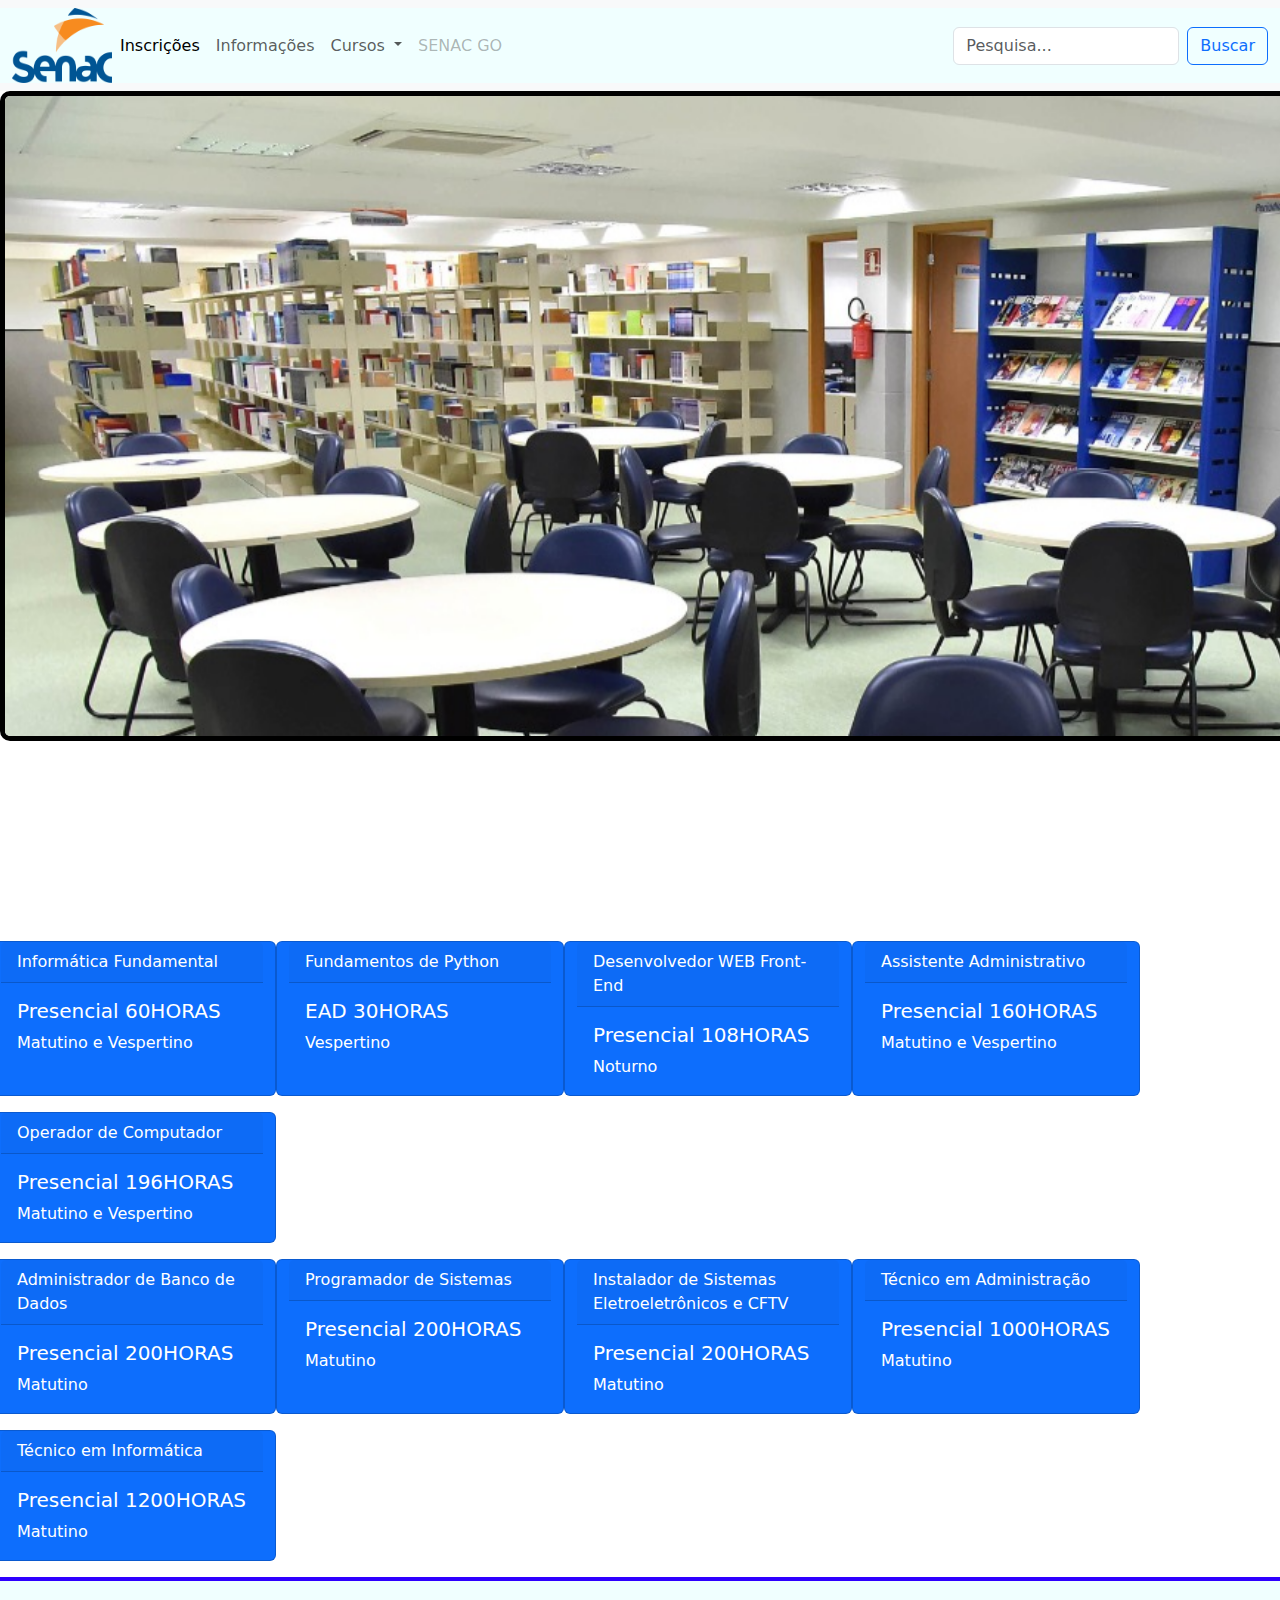
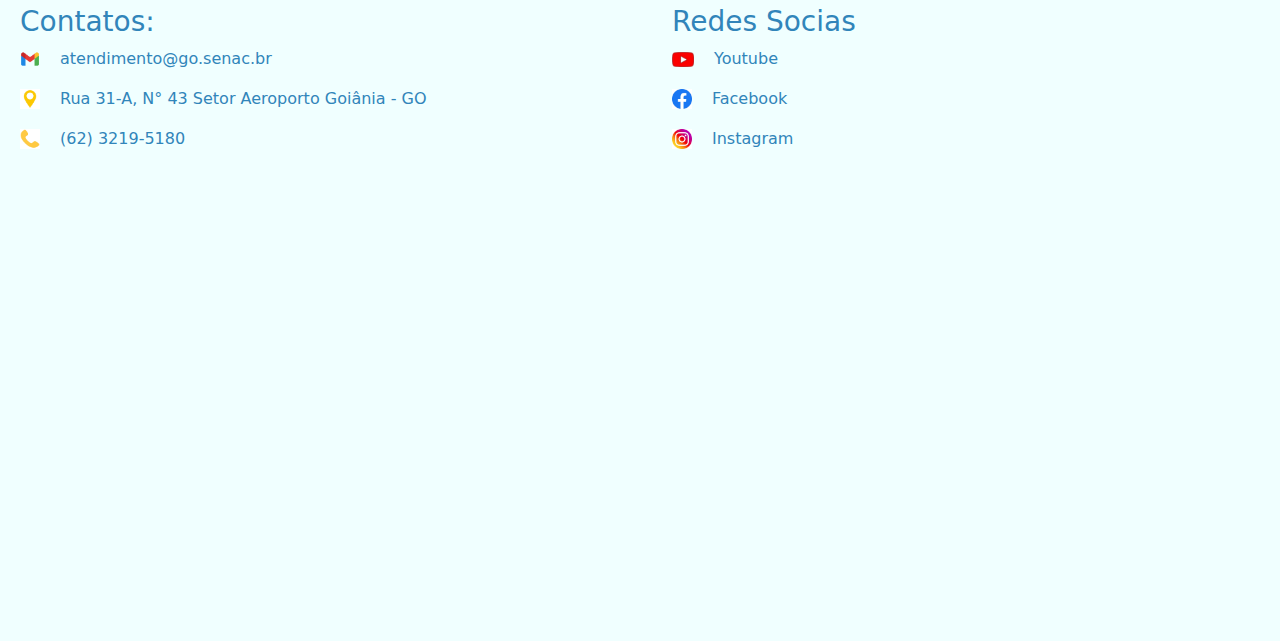
<file: index.html>
<!DOCTYPE html>
<html lang="pt-br">

<head>
    <meta charset="UTF-8">
    <meta http-equiv="X-UA-Compatible" content="IE=edge">
    <meta name="viewport" content="width=device-width, initial-scale=1.0">
    <link rel="stylesheet" href="css/bootstrap.min.css">
    <link rel="stylesheet" href="css/style.css">
    <link rel="shortcut icon" href="img/logosenac.png" type="image/x-icon">
    <script src="js/script.js"></script>
    <title>SENAC GO</title>
</head>
<header>
    <nav class="navbar navbar-expand-lg bg-body-tertiary">
        <div class="container-fluid">
            <a href="index.html">
                <img src="img/logosenac.png" alt="Descrição da imagem" width="100" height="75"></a>
            <button class="navbar-toggler" type="button" data-bs-toggle="collapse"
                data-bs-target="#navbarSupportedContent" aria-controls="navbarSupportedContent" aria-expanded="false"
                aria-label="Toggle navigation">
                <span class="navbar-toggler-icon"></span>
            </button>
            <div class="collapse navbar-collapse" id="navbarSupportedContent">
                <ul class="navbar-nav me-auto mb-2 mb-lg-0">
                    <li class="nav-item">
                        <a class="nav-link active" aria-current="page" href="pages/inscricao.html">Inscrições</a>
                    </li>
                    <li class="nav-item">
                        <a class="nav-link" href="pages/informacoes.html">Informações</a>
                    </li>
                    <li class="nav-item dropdown">
                        <a class="nav-link dropdown-toggle" href="pages/cursos.html" role="button"
                            data-bs-toggle="dropdown" aria-expanded="false">
                            Cursos
                        </a>
                        <ul class="dropdown-menu">
                            <li><a class="dropdown-item" href="pages/cursos.html">Informática Fundamental</a></li>
                            <li><a class="dropdown-item" href="pages/cursos.html">Fundamentos de Python</a></li>
                            <li><a class="dropdown-item" href="pages/cursos.html">Desenvolvedor WEB Front-End</a></li>
                            <li><a class="dropdown-item" href="pages/cursos.html">Assistente Administrativo</a></li>
                            <li><a class="dropdown-item" href="pages/cursos.html">Operador de Computador</a></li>
                            <li><a class="dropdown-item" href="pages/cursos.html">Administrador de Banco de Dados</a>
                            </li>
                            <li><a class="dropdown-item" href="pages/cursos.html">Programador de Sistemas</a></li>
                            <li><a class="dropdown-item" href="pages/cursos.html">Instalador de Sistemas
                                    Eletroeletrônicos e CFTV</a></li>
                            <li><a class="dropdown-item" href="pages/cursos.html">Técnico em Administração</a></li>
                            <li><a class="dropdown-item" href="pages/cursos.html">Técnico em Informática</a></li>

                        </ul>
                    </li>
                    <li class="nav-item">
                        <a class="nav-link disabled">SENAC GO</a>
                    </li>
                </ul>
                <form class="d-flex" role="search">
                    <input class="form-control me-2" type="E-mail" placeholder="Pesquisa..." aria-label="E-mail">
                    <button class="btn btn-outline-primary " type="submit">Buscar</button>
                </form>
            </div>
        </div>
    </nav>
</header>

<body>
    <div id="carouselExampleSlidesOnly" class="carousel slide" data-bs-ride="carousel">
        <div class="carousel-inner">
            <div class="carousel-item active">
                <img src="img/biblioteca.jpeg" class="d-block w-100" alt=".jpeg">
            </div>
            <div class="carousel-item">
                <img src="img/biblioteca-2.jpeg" class="d-block w-100" alt=".jpeg">
            </div>
            <div class="carousel-item">
                <img src="img/fachadasenac.jpeg" class="d-block w-100" alt=".jpeg">
            </div>
            <div class="carousel-item">
                <img src="img/salas.jpeg" class="d-block w-100" alt=".jpeg">
            </div>
            <div class="carousel-item">
                <img src="img/vestibular.jpeg" class="d-block w-100" alt=".jpeg">
            </div>
        </div>
    </div>
    <div class="row">
        <div class="card text-bg-primary mb-3" style="max-width: 18rem;">
            <div class="card-header">Informática Fundamental</div>
            <div class="card-body">
                <h5 class="card-title">Presencial 60HORAS</h5>
                <p class="card-text">Matutino e Vespertino</p>
            </div>
        </div>
        <div class="card text-bg-primary mb-3" style="max-width: 18rem;">
            <div class="card-header">Fundamentos de Python</div>
            <div class="card-body">
                <h5 class="card-title">EAD 30HORAS</h5>
                <p class="card-text">Vespertino</p>
            </div>
        </div>
        <div class="card text-bg-primary mb-3" style="max-width: 18rem;">
            <div class="card-header">Desenvolvedor WEB Front-End</div>
            <div class="card-body">
                <h5 class="card-title">Presencial 108HORAS </h5>
                <p class="card-text">Noturno</p>
            </div>
        </div>
        <div class="card text-bg-primary mb-3" style="max-width: 18rem;">
            <div class="card-header">Assistente Administrativo</div>
            <div class="card-body">
                <h5 class="card-title">Presencial 160HORAS</h5>
                <p class="card-text">Matutino e Vespertino</p>
            </div>
        </div>
        <div class="card text-bg-primary mb-3" style="max-width: 18rem;">
            <div class="card-header">Operador de Computador</div>
            <div class="card-body">
                <h5 class="card-title">Presencial 196HORAS</h5>
                <p class="card-text">Matutino e Vespertino</p>
            </div>
        </div>
    </div>
    <div class="row">
        <div class="card text-bg-primary mb-3" style="max-width: 18rem;">
            <div class="card-header">Administrador de Banco de Dados</div>
            <div class="card-body">
                <h5 class="card-title">Presencial 200HORAS</h5>
                <p class="card-text">Matutino</p>
            </div>
        </div>
        <div class="card text-bg-primary mb-3" style="max-width: 18rem;">
            <div class="card-header">Programador de Sistemas</div>
            <div class="card-body">
                <h5 class="card-title">Presencial 200HORAS</h5>
                <p class="card-text">Matutino</p>
            </div>
        </div>
        <div class="card text-bg-primary mb-3" style="max-width: 18rem;">
            <div class="card-header">Instalador de Sistemas Eletroeletrônicos e CFTV</div>
            <div class="card-body">
                <h5 class="card-title">Presencial 200HORAS</h5>
                <p class="card-text">Matutino</p>
            </div>
        </div>
        <div class="card text-bg-primary mb-3" style="max-width: 18rem;">
            <div class="card-header">Técnico em Administração</div>
            <div class="card-body">
                <h5 class="card-title">Presencial 1000HORAS</h5>
                <p class="card-text">Matutino</p>
            </div>
        </div>
        <div class="card text-bg-primary mb-3" style="max-width: 18rem;">
            <div class="card-header">Técnico em Informática</div>
            <div class="card-body">
                <h5 class="card-title">Presencial 1200HORAS</h5>
                <p class="card-text">Matutino</p>
            </div>
        </div>
    </div>
    <script src="js/bootstrap.bundle.min.js"></script>
</body>
<footer>
    <div class="row" id="footer">
        <div class="col-lg-6">
            <br>
            <h3 class="margem">Contatos:</h3>
            <img class="margem" src="img/icongmail.png" width="20" height="20"><a class="margem"
                href="atendimento@go.senac.br">atendimento@go.senac.br</a></p>
            <img class="margem" src="img/localizacao.jfif" width="20" height="20"><a class="margem" href="">Rua
                31-A,
                N° 43
                Setor Aeroporto Goiânia - GO</a>
            </p>
            <img class="margem" src="img/icontel.jfif" width="20" height="20"><a class="margem"
                href="(62) 3219-5180">(62) 3219-5180</a>
            </p>
        </div>
        <div class="col-lg-6">
            <br>
            <h3 class="margem">Redes Socias</h3>
            <img class="margem" src="img/youtube.jfif" width="22" height="15"><a class="margem"
                href="https://www.youtube.com/user/senacgoias">Youtube</a></p>
            <img class="margem" src="img/fcicon.jfif" width="20" height="20"><a class="margem"
                href="https://www.facebook.com/senacgoias/">Facebook</a></p>
            <img class="margem" src="img/instagramicon.jfif" width="20" height="20"><a class="margem"
                href="https://www.instagram.com/senacgoias/">Instagram</a></p><br>
        </div>
        <br>
        <iframe
            src="https://www.google.com/maps/embed?pb=!1m18!1m12!1m3!1d30577.146776312642!2d-49.27388272568362!3d-16.669708699999994!2m3!1f0!2f0!3f0!3m2!1i1024!2i768!4f13.1!3m3!1m2!1s0x935ef18783458d59%3A0xe7c4fabde71812c8!2sSenac%20CEP%20Cora%20Coralina!5e0!3m2!1spt-BR!2sbr!4v1685391992030!5m2!1spt-BR!2sbr"
            width="600" height="450" style="border:0;" allowfullscreen="" loading="lazy"
            referrerpolicy="no-referrer-when-downgrade"></iframe>
    </div>
</footer>

</html>
</file>
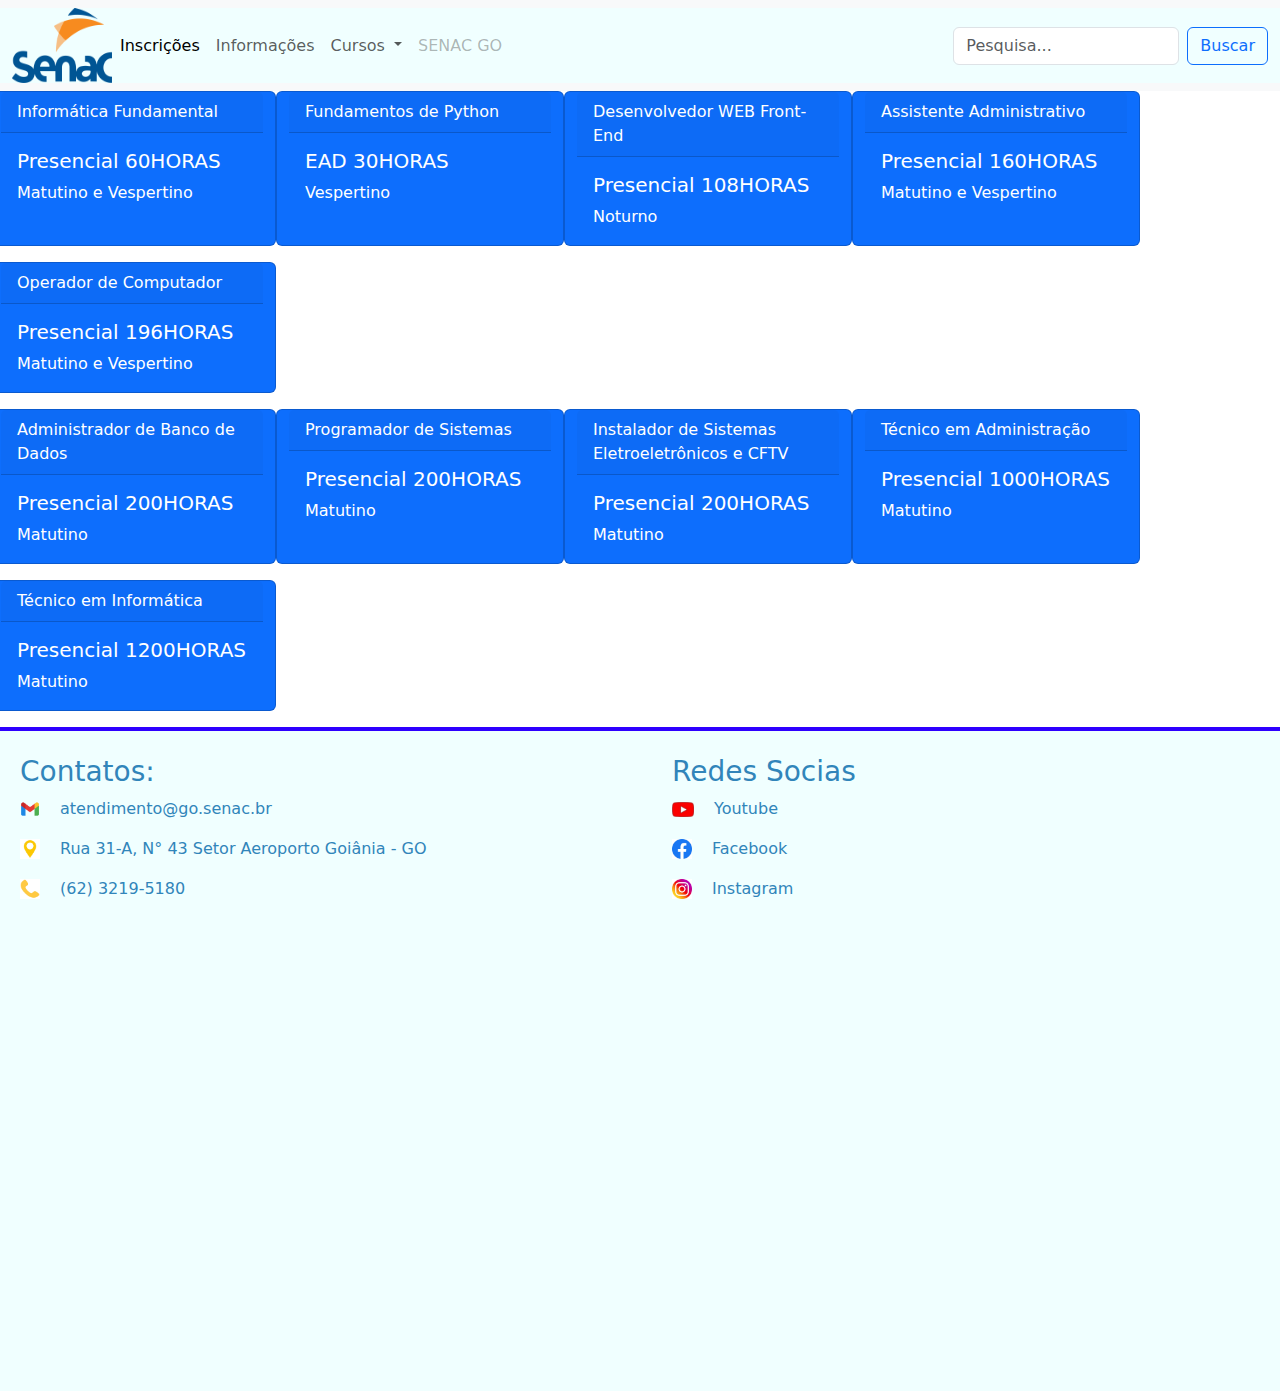
<file: pages/cursos.html>
<!DOCTYPE html>
<html lang="pt-br">

<head>
    <meta charset="UTF-8">
    <meta http-equiv="X-UA-Compatible" content="IE=edge">
    <meta name="viewport" content="width=device-width, initial-scale=1.0">
    <link rel="stylesheet" href="../css/bootstrap.min.css">
    <link rel="stylesheet" href="../css/style.css">
    <link rel="shortcut icon" href="../img/logosenac.png" type="image/x-icon">
    <script src="../js/script.js"></script>
    <title>SENAC GO</title>
</head>
<header>
    <nav class="navbar navbar-expand-lg bg-body-tertiary">
        <div class="container-fluid">
            <a href="../index.html">
                <img src="../img/logosenac.png" alt="Descrição da imagem" width="100" height="75"></a>
            <button class="navbar-toggler" type="button" data-bs-toggle="collapse"
                data-bs-target="#navbarSupportedContent" aria-controls="navbarSupportedContent" aria-expanded="false"
                aria-label="Toggle navigation">
                <span class="navbar-toggler-icon"></span>
            </button>
            <div class="collapse navbar-collapse" id="navbarSupportedContent">
                <ul class="navbar-nav me-auto mb-2 mb-lg-0">
                    <li class="nav-item">
                        <a class="nav-link active" aria-current="page" href="../pages/inscricao.html">Inscrições</a>
                    </li>
                    <li class="nav-item">
                        <a class="nav-link" href="../pages/informacoes.html">Informações</a>
                    </li>
                    <li class="nav-item dropdown">
                        <a class="nav-link dropdown-toggle" href="../pages/cursos.html" role="button"
                            data-bs-toggle="dropdown" aria-expanded="false">
                            Cursos
                        </a>
                        <ul class="dropdown-menu">
                            <li><a class="dropdown-item" href="../pages/cursos.html">Informática Fundamental</a></li>
                            <li><a class="dropdown-item" href="../pages/cursos.html">Fundamentos de Python</a></li>
                            <li><a class="dropdown-item" href="../pages/cursos.html">Desenvolvedor WEB Front-End</a>
                            </li>
                            <li><a class="dropdown-item" href="../pages/cursos.html">Assistente Administrativo</a></li>
                            <li><a class="dropdown-item" href="../pages/cursos.html">Operador de Computador</a></li>
                            <li><a class="dropdown-item" href="../pages/cursos.html">Administrador de Banco de Dados</a>
                            </li>
                            <li><a class="dropdown-item" href="../pages/cursos.html">Programador de Sistemas</a></li>
                            <li><a class="dropdown-item" href="../pages/cursos.html">Instalador de Sistemas
                                    Eletroeletrônicos e CFTV</a></li>
                            <li><a class="dropdown-item" href="../pages/cursos.html">Técnico em Administração</a></li>
                            <li><a class="dropdown-item" href="../pages/cursos.html">Técnico em Informática</a></li>
                        </ul>
                    </li>
                    <li class="nav-item">
                        <a class="nav-link disabled">SENAC GO</a>
                    </li>
                </ul>
                <form class="d-flex" role="search">
                    <input class="form-control me-2" type="E-mail" placeholder="Pesquisa..." aria-label="E-mail">
                    <button class="btn btn-outline-primary " type="submit">Buscar</button>
                </form>
            </div>
        </div>
    </nav>
</header>

<body>
    <div class="row">
        <div class="card text-bg-primary mb-3" style="max-width: 18rem;">
            <div class="card-header">Informática Fundamental</div>
            <div class="card-body">
                <h5 class="card-title">Presencial 60HORAS</h5>
                <p class="card-text">Matutino e Vespertino</p>
            </div>
        </div>
        <div class="card text-bg-primary mb-3" style="max-width: 18rem;">
            <div class="card-header">Fundamentos de Python</div>
            <div class="card-body">
                <h5 class="card-title">EAD 30HORAS</h5>
                <p class="card-text">Vespertino</p>
            </div>
        </div>
        <div class="card text-bg-primary mb-3" style="max-width: 18rem;">
            <div class="card-header">Desenvolvedor WEB Front-End</div>
            <div class="card-body">
                <h5 class="card-title">Presencial 108HORAS </h5>
                <p class="card-text">Noturno</p>
            </div>
        </div>
        <div class="card text-bg-primary mb-3" style="max-width: 18rem;">
            <div class="card-header">Assistente Administrativo</div>
            <div class="card-body">
                <h5 class="card-title">Presencial 160HORAS</h5>
                <p class="card-text">Matutino e Vespertino</p>
            </div>
        </div>
        <div class="card text-bg-primary mb-3" style="max-width: 18rem;">
            <div class="card-header">Operador de Computador</div>
            <div class="card-body">
                <h5 class="card-title">Presencial 196HORAS</h5>
                <p class="card-text">Matutino e Vespertino</p>
            </div>
        </div>
    </div>
    <div class="row">
        <div class="card text-bg-primary mb-3" style="max-width: 18rem;">
            <div class="card-header">Administrador de Banco de Dados</div>
            <div class="card-body">
                <h5 class="card-title">Presencial 200HORAS</h5>
                <p class="card-text">Matutino</p>
            </div>
        </div>
        <div class="card text-bg-primary mb-3" style="max-width: 18rem;">
            <div class="card-header">Programador de Sistemas</div>
            <div class="card-body">
                <h5 class="card-title">Presencial 200HORAS</h5>
                <p class="card-text">Matutino</p>
            </div>
        </div>
        <div class="card text-bg-primary mb-3" style="max-width: 18rem;">
            <div class="card-header">Instalador de Sistemas Eletroeletrônicos e CFTV</div>
            <div class="card-body">
                <h5 class="card-title">Presencial 200HORAS</h5>
                <p class="card-text">Matutino</p>
            </div>
        </div>
        <div class="card text-bg-primary mb-3" style="max-width: 18rem;">
            <div class="card-header">Técnico em Administração</div>
            <div class="card-body">
                <h5 class="card-title">Presencial 1000HORAS</h5>
                <p class="card-text">Matutino</p>
            </div>
        </div>
        <div class="card text-bg-primary mb-3" style="max-width: 18rem;">
            <div class="card-header">Técnico em Informática</div>
            <div class="card-body">
                <h5 class="card-title">Presencial 1200HORAS</h5>
                <p class="card-text">Matutino</p>
            </div>
        </div>
    </div>
    <script src="../js/bootstrap.bundle.min.js"></script>
</body>
<footer>
    <div class="row" id="footer">
        <div class="col-lg-6">
            <br>
            <h3 class="margem">Contatos:</h3>
            <img class="margem" src="../img/icongmail.png" width="20" height="20"><a class="margem"
                href="atendimento@go.senac.br">atendimento@go.senac.br</a></p>
            <img class="margem" src="../img/localizacao.jfif" width="20" height="20"><a class="margem" href="">Rua
                31-A,
                N° 43
                Setor Aeroporto Goiânia - GO</a>
            </p>
            <img class="margem" src="../img/icontel.jfif" width="20" height="20"><a class="margem"
                href="(62) 3219-5180">(62) 3219-5180</a>
            </p>
        </div>
        <div class="col-lg-6">
            <br>
            <h3 class="margem">Redes Socias</h3>
            <img class="margem" src="../img/youtube.jfif" width="22" height="15"><a class="margem"
                href="https://www.youtube.com/user/senacgoias">Youtube</a></p>
            <img class="margem" src="../img/fcicon.jfif" width="20" height="20"><a class="margem"
                href="https://www.facebook.com/senacgoias/">Facebook</a></p>
            <img class="margem" src="../img/instagramicon.jfif" width="20" height="20"><a class="margem"
                href="https://www.instagram.com/senacgoias/">Instagram</a></p><br>
        </div>
        <br>
        <iframe
            src="https://www.google.com/maps/embed?pb=!1m18!1m12!1m3!1d30577.146776312642!2d-49.27388272568362!3d-16.669708699999994!2m3!1f0!2f0!3f0!3m2!1i1024!2i768!4f13.1!3m3!1m2!1s0x935ef18783458d59%3A0xe7c4fabde71812c8!2sSenac%20CEP%20Cora%20Coralina!5e0!3m2!1spt-BR!2sbr!4v1685391992030!5m2!1spt-BR!2sbr"
            width="600" height="450" style="border:0;" allowfullscreen="" loading="lazy"
            referrerpolicy="no-referrer-when-downgrade"></iframe>
    </div>
</footer>

</html>
</file>
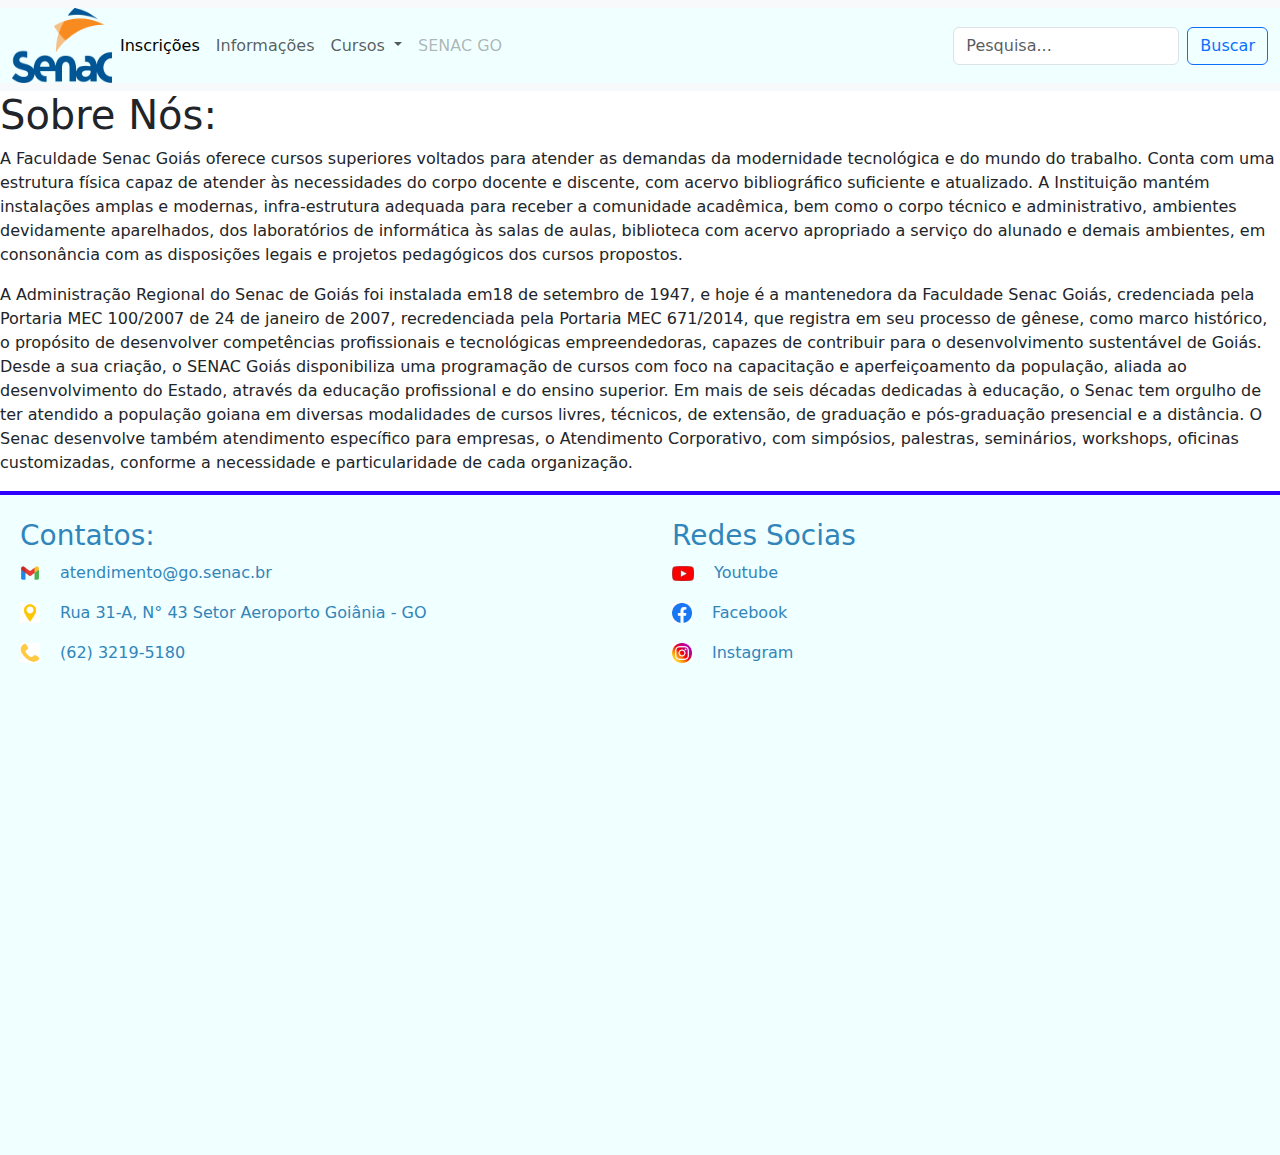
<file: pages/informacoes.html>
<!DOCTYPE html>
<html lang="pt-br">

<head>
    <meta charset="UTF-8">
    <meta http-equiv="X-UA-Compatible" content="IE=edge">
    <meta name="viewport" content="width=device-width, initial-scale=1.0">
    <link rel="stylesheet" href="../css/bootstrap.min.css">
    <link rel="stylesheet" href="../css/style.css">
    <link rel="shortcut icon" href="../img/logosenac.png" type="image/x-icon">
    <script src="../js/script.js"></script>
    <title>SENAC GO</title>
</head>
<header>
    <nav class="navbar navbar-expand-lg bg-body-tertiary">
        <div class="container-fluid">
            <a href="../index.html">
                <img src="../img/logosenac.png" alt="Descrição da imagem" width="100" height="75"></a>
            <button class="navbar-toggler" type="button" data-bs-toggle="collapse"
                data-bs-target="#navbarSupportedContent" aria-controls="navbarSupportedContent" aria-expanded="false"
                aria-label="Toggle navigation">
                <span class="navbar-toggler-icon"></span>
            </button>
            <div class="collapse navbar-collapse" id="navbarSupportedContent">
                <ul class="navbar-nav me-auto mb-2 mb-lg-0">
                    <li class="nav-item">
                        <a class="nav-link active" aria-current="page" href="../pages/inscricao.html">Inscrições</a>
                    </li>
                    <li class="nav-item">
                        <a class="nav-link" href="../pages/informacoes.html">Informações</a>
                    </li>
                    <li class="nav-item dropdown">
                        <a class="nav-link dropdown-toggle" href="../pages/cursos.html" role="button"
                            data-bs-toggle="dropdown" aria-expanded="false">
                            Cursos
                        </a>
                        <ul class="dropdown-menu">
                            <li><a class="dropdown-item" href="../pages/cursos.html">Informática Fundamental</a></li>
                            <li><a class="dropdown-item" href="../pages/cursos.html">Fundamentos de Python</a></li>
                            <li><a class="dropdown-item" href="../pages/cursos.html">Desenvolvedor WEB Front-End</a>
                            </li>
                            <li><a class="dropdown-item" href="../pages/cursos.html">Assistente Administrativo</a></li>
                            <li><a class="dropdown-item" href="../pages/cursos.html">Operador de Computador</a></li>
                            <li><a class="dropdown-item" href="../pages/cursos.html">Administrador de Banco de Dados</a>
                            </li>
                            <li><a class="dropdown-item" href="../pages/cursos.html">Programador de Sistemas</a></li>
                            <li><a class="dropdown-item" href="../pages/cursos.html">Instalador de Sistemas
                                    Eletroeletrônicos e CFTV</a></li>
                            <li><a class="dropdown-item" href="../pages/cursos.html">Técnico em Administração</a></li>
                            <li><a class="dropdown-item" href="../pages/cursos.html">Técnico em Informática</a></li>
                        </ul>
                    </li>
                    <li class="nav-item">
                        <a class="nav-link disabled">SENAC GO</a>
                    </li>
                </ul>
                <form class="d-flex" role="search">
                    <input class="form-control me-2" type="E-mail" placeholder="Pesquisa..." aria-label="E-mail">
                    <button class="btn btn-outline-primary " type="submit">Buscar</button>
                </form>
            </div>
        </div>
    </nav>
</header>

<body>
    <h1>Sobre Nós:</h1>
    <p>A Faculdade Senac Goiás oferece cursos superiores voltados para atender as demandas da modernidade tecnológica e
        do mundo do trabalho. Conta com uma estrutura física capaz de atender às necessidades do corpo docente e
        discente, com acervo bibliográfico suficiente e atualizado.

        A Instituição mantém instalações amplas e modernas, infra-estrutura adequada para receber a comunidade
        acadêmica, bem como o corpo técnico e administrativo, ambientes devidamente aparelhados, dos laboratórios de
        informática às salas de aulas, biblioteca com acervo apropriado a serviço do alunado e demais ambientes, em
        consonância com as disposições legais e projetos pedagógicos dos cursos propostos.</p>
    <p>A Administração Regional do Senac de Goiás foi instalada em18 de setembro de 1947, e hoje é a mantenedora da
        Faculdade Senac Goiás, credenciada pela Portaria MEC 100/2007 de 24 de janeiro de 2007, recredenciada pela
        Portaria MEC 671/2014, que registra em seu processo de gênese, como marco histórico, o propósito de desenvolver
        competências profissionais e tecnológicas empreendedoras, capazes de contribuir para o desenvolvimento
        sustentável de Goiás.

        Desde a sua criação, o SENAC Goiás disponibiliza uma programação de cursos com foco na capacitação e
        aperfeiçoamento da população, aliada ao desenvolvimento do Estado, através da educação profissional e do ensino
        superior.

        Em mais de seis décadas dedicadas à educação, o Senac tem orgulho de ter atendido a população goiana em diversas
        modalidades de cursos livres, técnicos, de extensão, de graduação e pós-graduação presencial e a distância. O
        Senac desenvolve também atendimento específico para empresas, o Atendimento Corporativo, com simpósios,
        palestras, seminários, workshops, oficinas customizadas, conforme a necessidade e particularidade de cada
        organização.
    </p>
</body>
<footer>
    <div class="row" id="footer">
        <div class="col-lg-6">
            <br>
            <h3 class="margem">Contatos:</h3>
            <img class="margem" src="../img/icongmail.png" width="20" height="20"><a class="margem"
                href="atendimento@go.senac.br">atendimento@go.senac.br</a></p>
            <img class="margem" src="../img/localizacao.jfif" width="20" height="20"><a class="margem" href="">Rua
                31-A,
                N° 43
                Setor Aeroporto Goiânia - GO</a>
            </p>
            <img class="margem" src="../img/icontel.jfif" width="20" height="20"><a class="margem"
                href="(62) 3219-5180">(62) 3219-5180</a>
            </p>
        </div>
        <div class="col-lg-6">
            <br>
            <h3 class="margem">Redes Socias</h3>
            <img class="margem" src="../img/youtube.jfif" width="22" height="15"><a class="margem"
                href="https://www.youtube.com/user/senacgoias">Youtube</a></p>
            <img class="margem" src="../img/fcicon.jfif" width="20" height="20"><a class="margem"
                href="https://www.facebook.com/senacgoias/">Facebook</a></p>
            <img class="margem" src="../img/instagramicon.jfif" width="20" height="20"><a class="margem"
                href="https://www.instagram.com/senacgoias/">Instagram</a></p><br>
        </div>
        <br>
        <iframe
            src="https://www.google.com/maps/embed?pb=!1m18!1m12!1m3!1d30577.146776312642!2d-49.27388272568362!3d-16.669708699999994!2m3!1f0!2f0!3f0!3m2!1i1024!2i768!4f13.1!3m3!1m2!1s0x935ef18783458d59%3A0xe7c4fabde71812c8!2sSenac%20CEP%20Cora%20Coralina!5e0!3m2!1spt-BR!2sbr!4v1685391992030!5m2!1spt-BR!2sbr"
            width="600" height="450" style="border:0;" allowfullscreen="" loading="lazy"
            referrerpolicy="no-referrer-when-downgrade"></iframe>
    </div>
</footer>

</html>
</file>
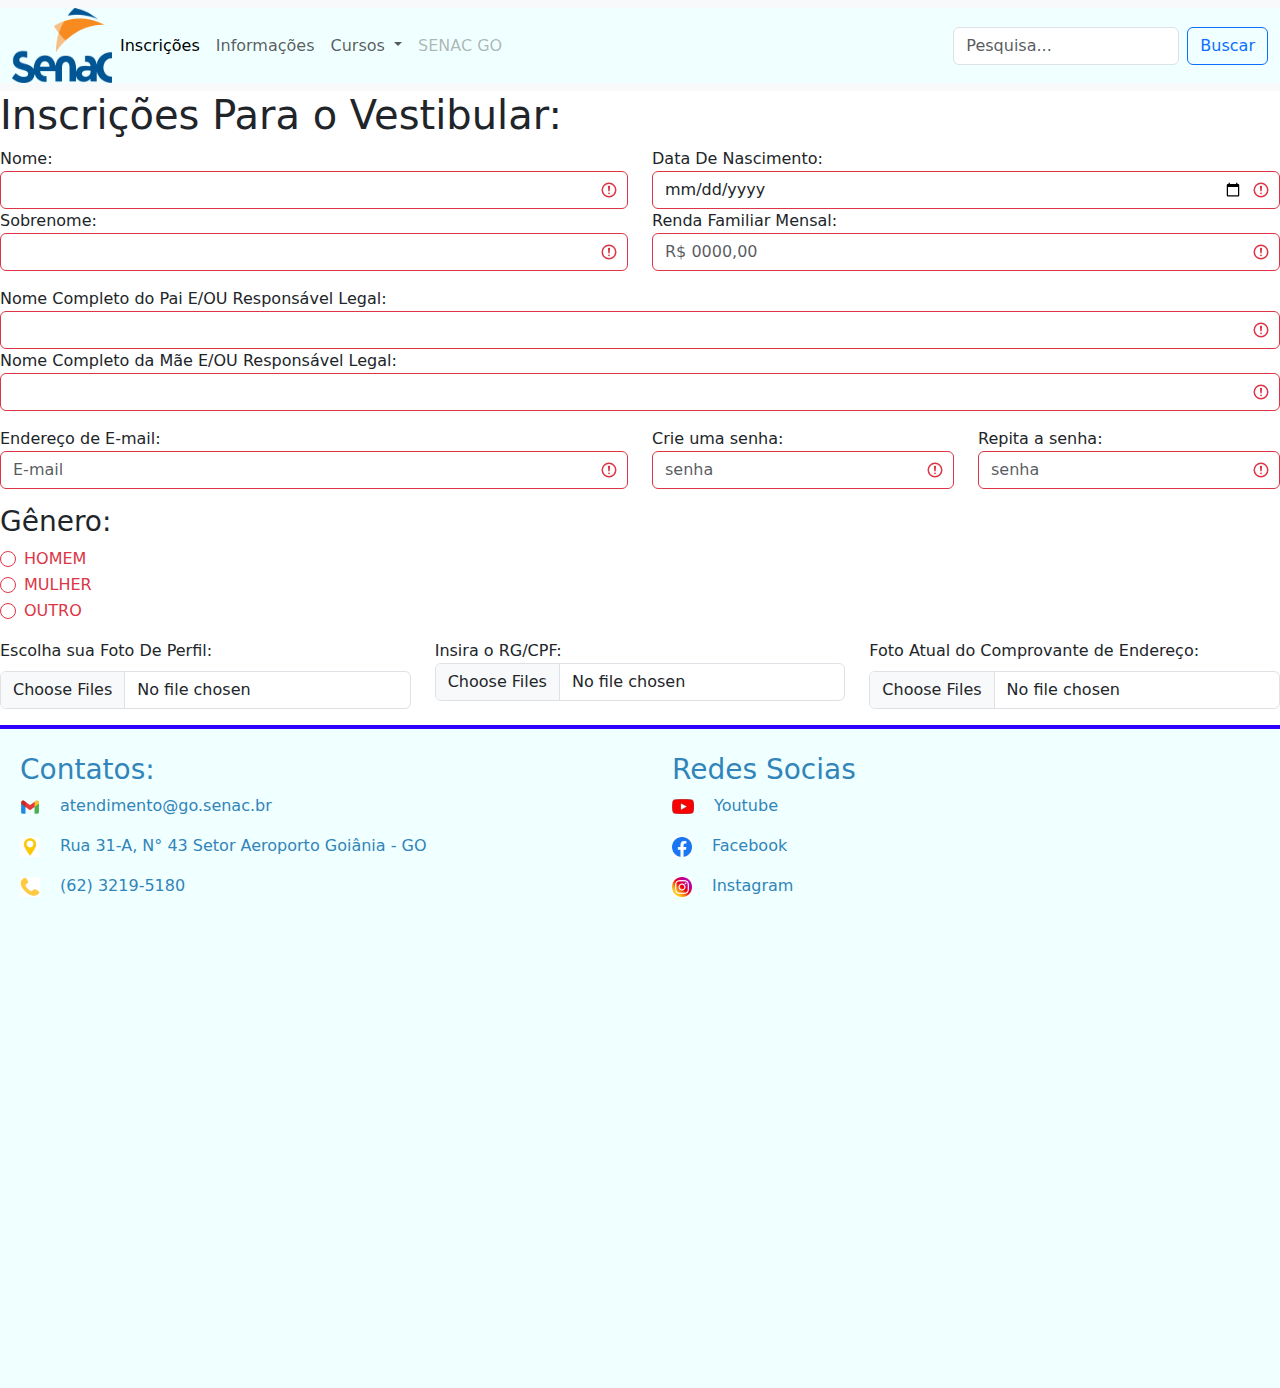
<file: pages/inscricao.html>
<!DOCTYPE html>
<html lang="pt-br">

<head>
    <meta charset="UTF-8">
    <meta http-equiv="X-UA-Compatible" content="IE=edge">
    <meta name="viewport" content="width=device-width, initial-scale=1.0">
    <link rel="stylesheet" href="../css/bootstrap.min.css">
    <link rel="stylesheet" href="../css/style.css">
    <link rel="shortcut icon" href="../img/logosenac.png" type="image/x-icon">
    <script src="../js/script.js"></script>
    <title>SENAC GO</title>
</head>
<header>
    <nav class="navbar navbar-expand-lg bg-body-tertiary">
        <div class="container-fluid">
            <a href="../index.html">
                <img src="../img/logosenac.png" alt="Descrição da imagem" width="100" height="75"></a>
            <button class="navbar-toggler" type="button" data-bs-toggle="collapse"
                data-bs-target="#navbarSupportedContent" aria-controls="navbarSupportedContent" aria-expanded="false"
                aria-label="Toggle navigation">
                <span class="navbar-toggler-icon"></span>
            </button>
            <div class="collapse navbar-collapse" id="navbarSupportedContent">
                <ul class="navbar-nav me-auto mb-2 mb-lg-0">
                    <li class="nav-item">
                        <a class="nav-link active" aria-current="page" href="../pages/inscricao.html">Inscrições</a>
                    </li>
                    <li class="nav-item">
                        <a class="nav-link" href="../pages/informacoes.html">Informações</a>
                    </li>
                    <li class="nav-item dropdown">
                        <a class="nav-link dropdown-toggle" href="../pages/cursos.html" role="button"
                            data-bs-toggle="dropdown" aria-expanded="false">
                            Cursos
                        </a>
                        <ul class="dropdown-menu">
                            <li><a class="dropdown-item" href="../pages/cursos.html">Informática Fundamental</a></li>
                            <li><a class="dropdown-item" href="../pages/cursos.html">Fundamentos de Python</a></li>
                            <li><a class="dropdown-item" href="../pages/cursos.html">Desenvolvedor WEB Front-End</a>
                            </li>
                            <li><a class="dropdown-item" href="../pages/cursos.html">Assistente Administrativo</a></li>
                            <li><a class="dropdown-item" href="../pages/cursos.html">Operador de Computador</a></li>
                            <li><a class="dropdown-item" href="../pages/cursos.html">Administrador de Banco de Dados</a>
                            </li>
                            <li><a class="dropdown-item" href="../pages/cursos.html">Programador de Sistemas</a></li>
                            <li><a class="dropdown-item" href="../pages/cursos.html">Instalador de Sistemas
                                    Eletroeletrônicos e CFTV</a></li>
                            <li><a class="dropdown-item" href="../pages/cursos.html">Técnico em Administração</a></li>
                            <li><a class="dropdown-item" href="../pages/cursos.html">Técnico em Informática</a></li>
                        </ul>
                    </li>
                    <li class="nav-item">
                        <a class="nav-link disabled">SENAC GO</a>
                    </li>
                </ul>
                <form class="d-flex" role="search">
                    <input class="form-control me-2" type="E-mail" placeholder="Pesquisa..." aria-label="E-mail">
                    <button class="btn btn-outline-primary " type="submit">Buscar</button>
                </form>
            </div>
        </div>
    </nav>
</header>

<body>
    <div class="row">
        <div class="col-sm-12">
            <h1>Inscrições Para o Vestibular:</h1>
        </div>
    </div>
    <div>
        <form id="form1" class="was-validated">
            <section class="row">
                <div class="mb-3 col">
                    <label for="1name">Nome:</label>
                    <input required type="text" id="1name" class="form-control">
                    <label for="2name">Sobrenome:</label>
                    <input required type="text" id="2name" class="form-control">
                </div>
                <div class="mb-3 col">
                    <label for="BirthDate">Data De Nascimento:</label>
                    <input required id="BirthDate" class="form-control" type="date" />
                    <label for="1renda">Renda Familiar Mensal:</label>
                    <input required type="number" id="1renda" class="form-control" placeholder="R$ 0000,00">
                </div>
            </section>
            <section class="row">
                <div class="mb-3 col">
                    <label for="1name">Nome Completo do Pai E/OU Responsável Legal:</label>
                    <input required type="text" id="1name" class="form-control">
                    <label for="1name">Nome Completo da Mãe E/OU Responsável Legal:</label>
                    <input required type="text" id="1name" class="form-control">
                </div>
            </section>
            <section class="row">
                <div class="mb-3 col-6">
                    <label for="inputemail">Endereço de E-mail:</label>
                    <input required type="email" class="form-control" id="inputEmail" placeholder="E-mail">
                </div>
                <div class="mb-3 col">
                    <label for="inputPassword">Crie uma senha:</label>
                    <input required type="password" class="form-control" id="inputPassword" placeholder="senha">
                </div>
                <div class="mb-3  col">
                    <label for="inputPassword">Repita a senha:</label>
                    <input required type="password" class="form-control" id="inputPassword" placeholder="senha">
                </div>
            </section>
            <section>
                <div class="mb-3">
                    <h3>Gênero:</h3>
                    <div class="form-check  col">
                        <input class="form-check-input" type="radio" name="gender" id="inputRadioM" required>
                        <label class="form-check-label" for="inputRadioM">
                            HOMEM
                        </label>
                    </div>
                    <div class="form-check  col">
                        <input class="form-check-input" type="radio" name="gender" id="inputRadioF" required>
                        <label class="form-check-label" for="inputRadioF">
                            MULHER
                        </label>
                    </div>
                    <div class="form-check  col">
                        <input class="form-check-input" type="radio" name="gender" id="inputRadioF" required>
                        <label class="form-check-label" for="inputRadioF">
                            OUTRO
                        </label>
                    </div>
            </section>
    </div>
    <section class="row">
        <div class="mb-3 col">
            <label for="inputFile" class="form-label">Escolha sua Foto De Perfil:</label>
            <input class="form-control" type="file" id="formFileMultiple" multiple required>
        </div>
        <div class="mb-3 col">
            <label for="formFileMultiple">Insira o RG/CPF:</label>
            <input class="form-control" type="file" id="formFileMultiple" multiple required>
        </div>
        <div class="mb-3 col">
            <label for="inputFile" class="form-label">Foto Atual do Comprovante de Endereço:</label>
            <input class="form-control" type="file" id="formFileMultiple" multiple required>
        </div>
    </section>

    <script src="../js/bootstrap.bundle.min.js"></script>
</body>
<footer>
    <div class="row" id="footer">
        <div class="col-lg-6">
            <br>
            <h3 class="margem">Contatos:</h3>
            <img class="margem" src="../img/icongmail.png" width="20" height="20"><a class="margem"
                href="atendimento@go.senac.br">atendimento@go.senac.br</a></p>
            <img class="margem" src="../img/localizacao.jfif" width="20" height="20"><a class="margem" href="">Rua
                31-A,
                N° 43
                Setor Aeroporto Goiânia - GO</a>
            </p>
            <img class="margem" src="../img/icontel.jfif" width="20" height="20"><a class="margem"
                href="(62) 3219-5180">(62) 3219-5180</a>
            </p>
        </div>
        <div class="col-lg-6">
            <br>
            <h3 class="margem">Redes Socias</h3>
            <img class="margem" src="../img/youtube.jfif" width="22" height="15"><a class="margem"
                href="https://www.youtube.com/user/senacgoias">Youtube</a></p>
            <img class="margem" src="../img/fcicon.jfif" width="20" height="20"><a class="margem"
                href="https://www.facebook.com/senacgoias/">Facebook</a></p>
            <img class="margem" src="../img/instagramicon.jfif" width="20" height="20"><a class="margem"
                href="https://www.instagram.com/senacgoias/">Instagram</a></p><br>
        </div>
        <br>
        <iframe
            src="https://www.google.com/maps/embed?pb=!1m18!1m12!1m3!1d30577.146776312642!2d-49.27388272568362!3d-16.669708699999994!2m3!1f0!2f0!3f0!3m2!1i1024!2i768!4f13.1!3m3!1m2!1s0x935ef18783458d59%3A0xe7c4fabde71812c8!2sSenac%20CEP%20Cora%20Coralina!5e0!3m2!1spt-BR!2sbr!4v1685391992030!5m2!1spt-BR!2sbr"
            width="600" height="450" style="border:0;" allowfullscreen="" loading="lazy"
            referrerpolicy="no-referrer-when-downgrade"></iframe>
    </div>
</footer>

</html>
</file>
<file: css/style.css>
.botao {
    border: 2px solid rgba(0, 0, 0, 0.868);
    background-color: rgb(52, 181, 255);
    border-radius: 15px;
    padding: 8px;
}

#footer {
    border-top: 4px solid rgb(47, 0, 255);
    color: rgb(9, 202, 237);
    background-color: azure;
}

.margem {
    margin-left: 20px;
    text-decoration: none;
    color: rgb(49, 133, 186);
}

.container-fluid {
    background-color: azure;
}

.carousel-inner {
    width: 1900px;
    height: 650px;
    margin-bottom: 200px;
    border: 5px solid black;
    border-radius: 10px;
}
</file>
